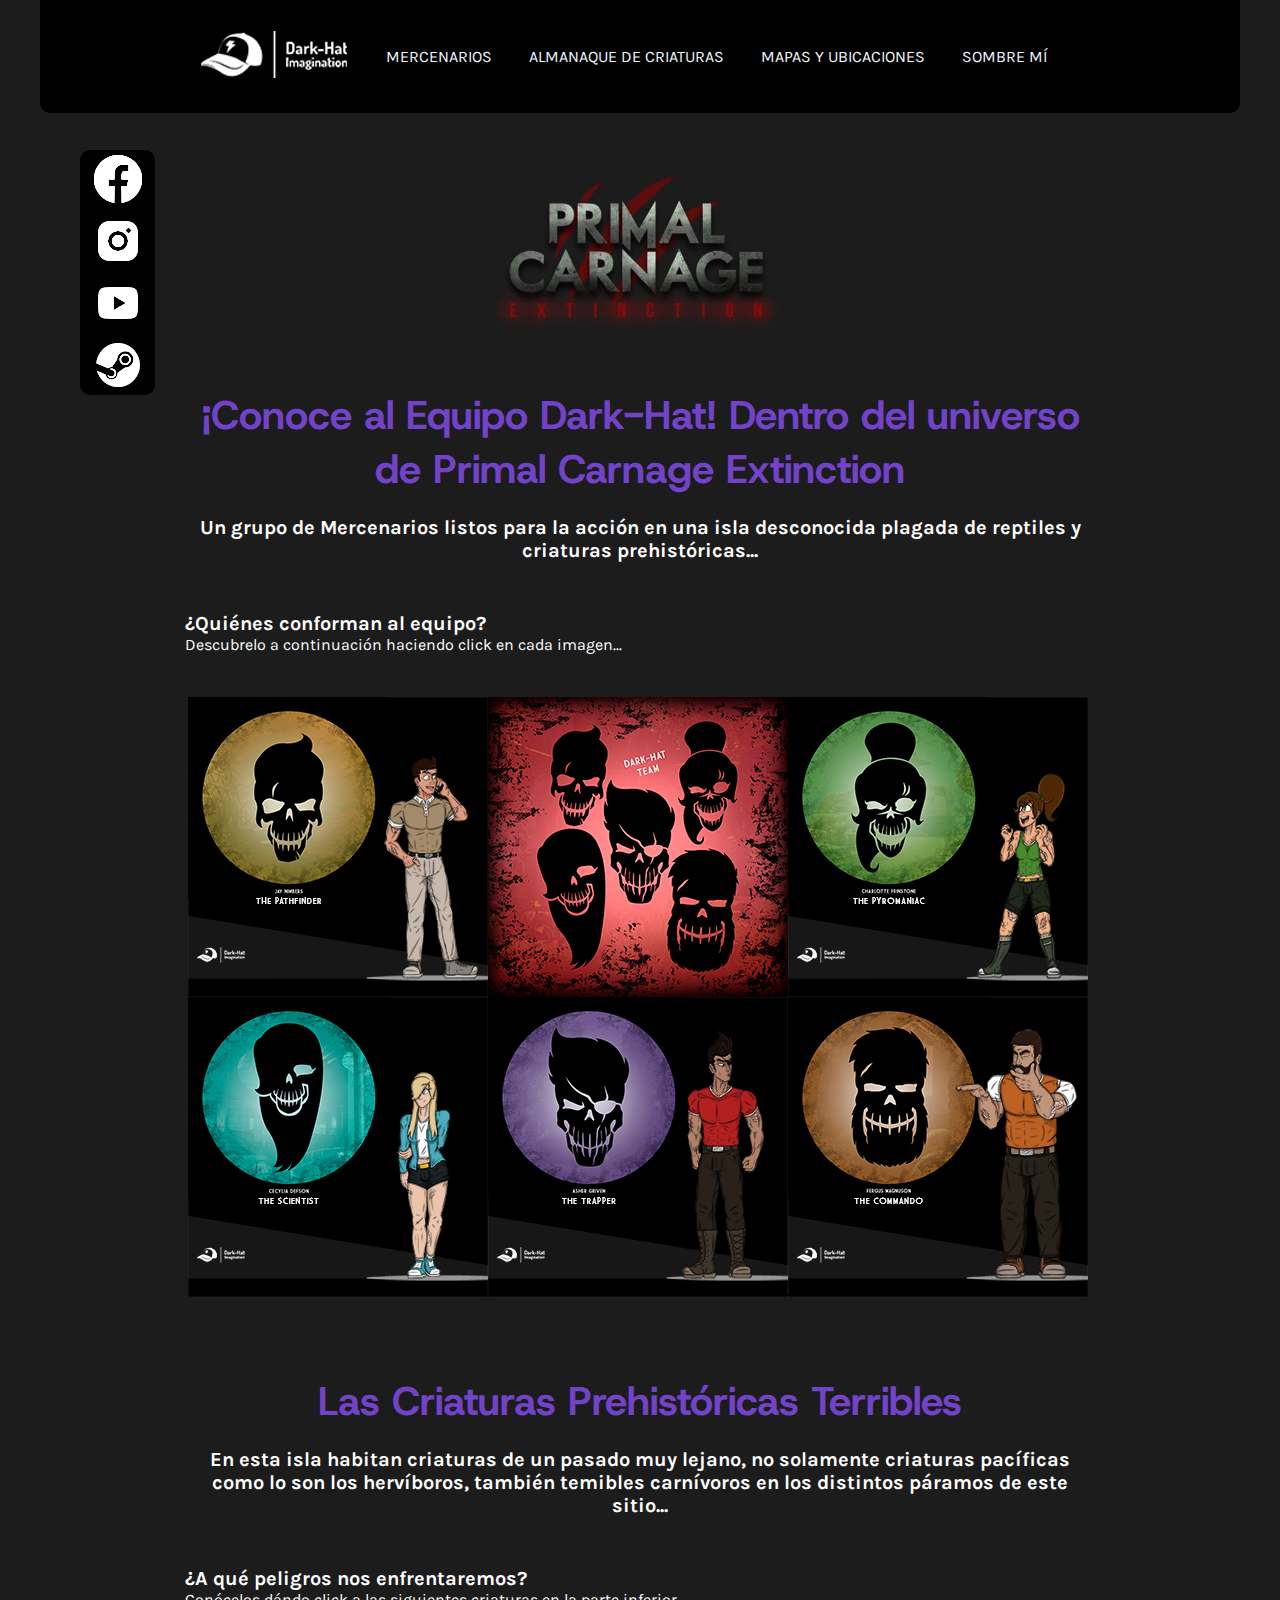
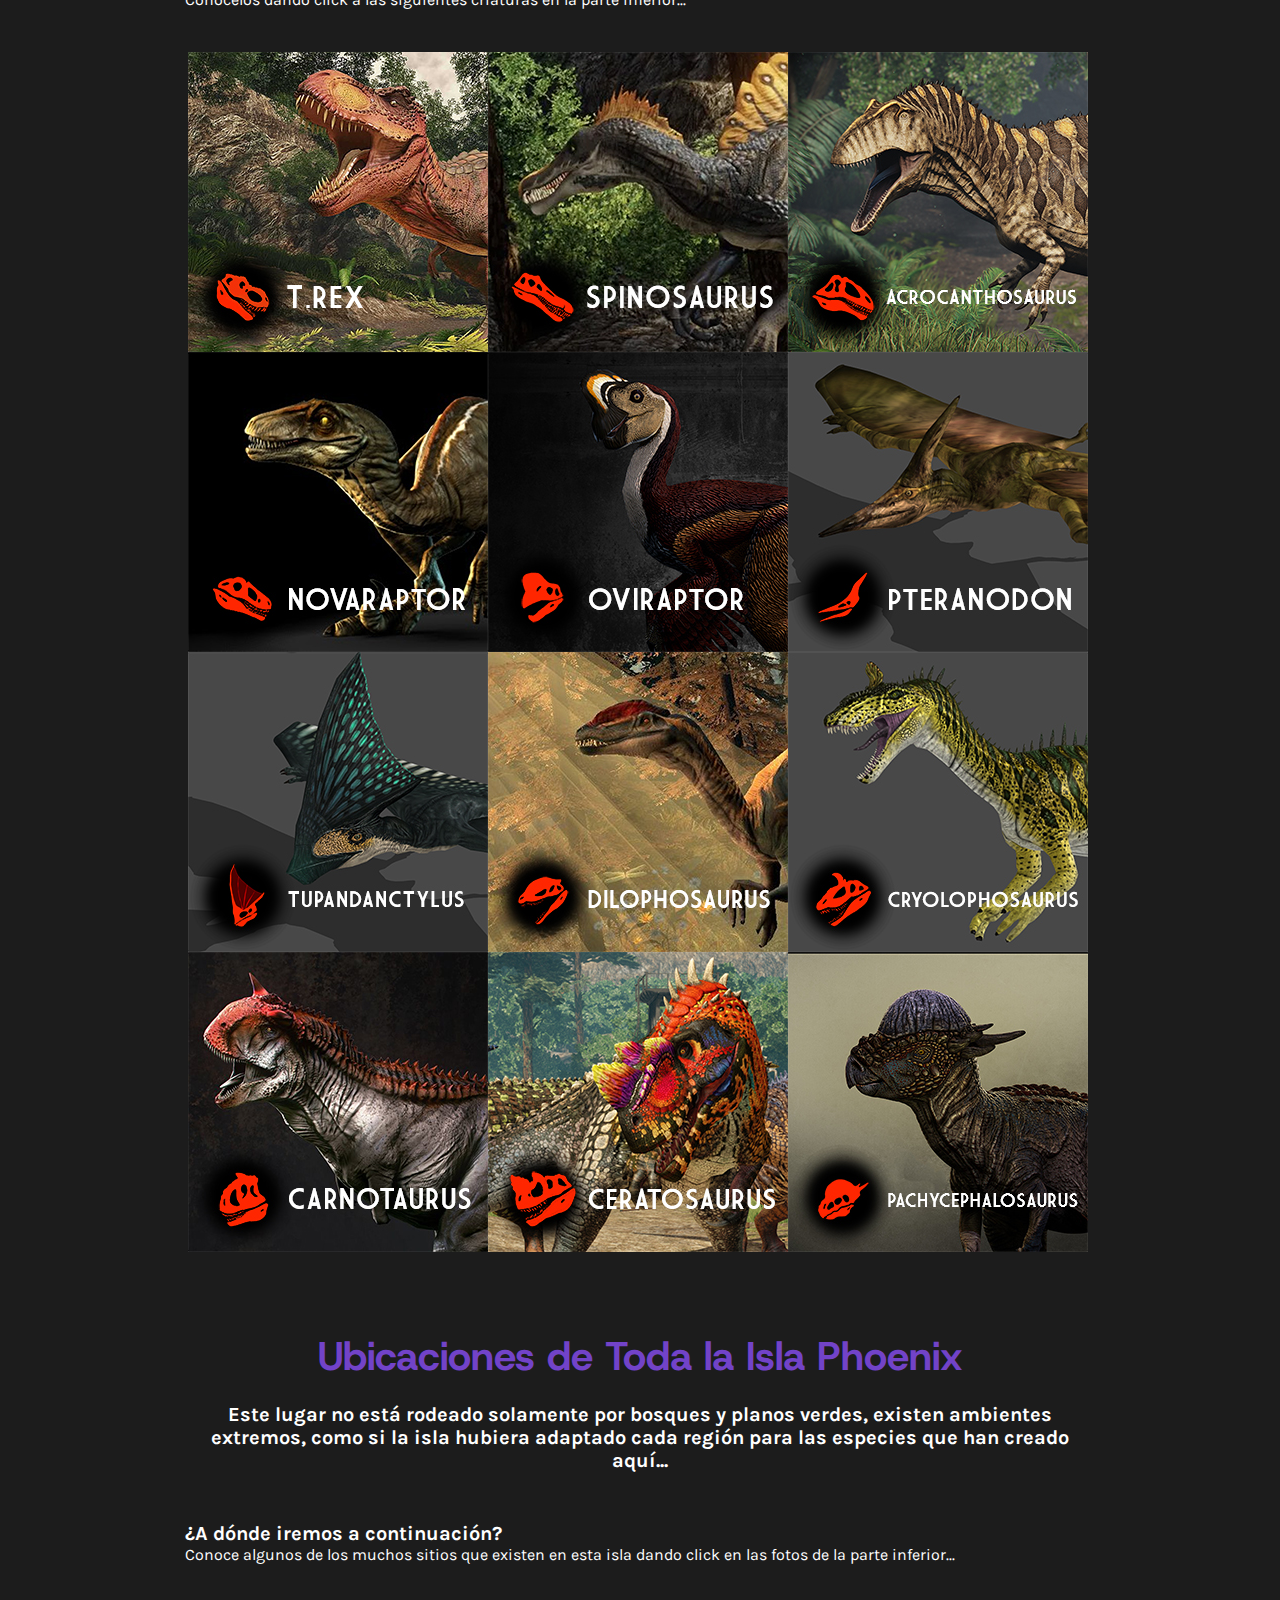
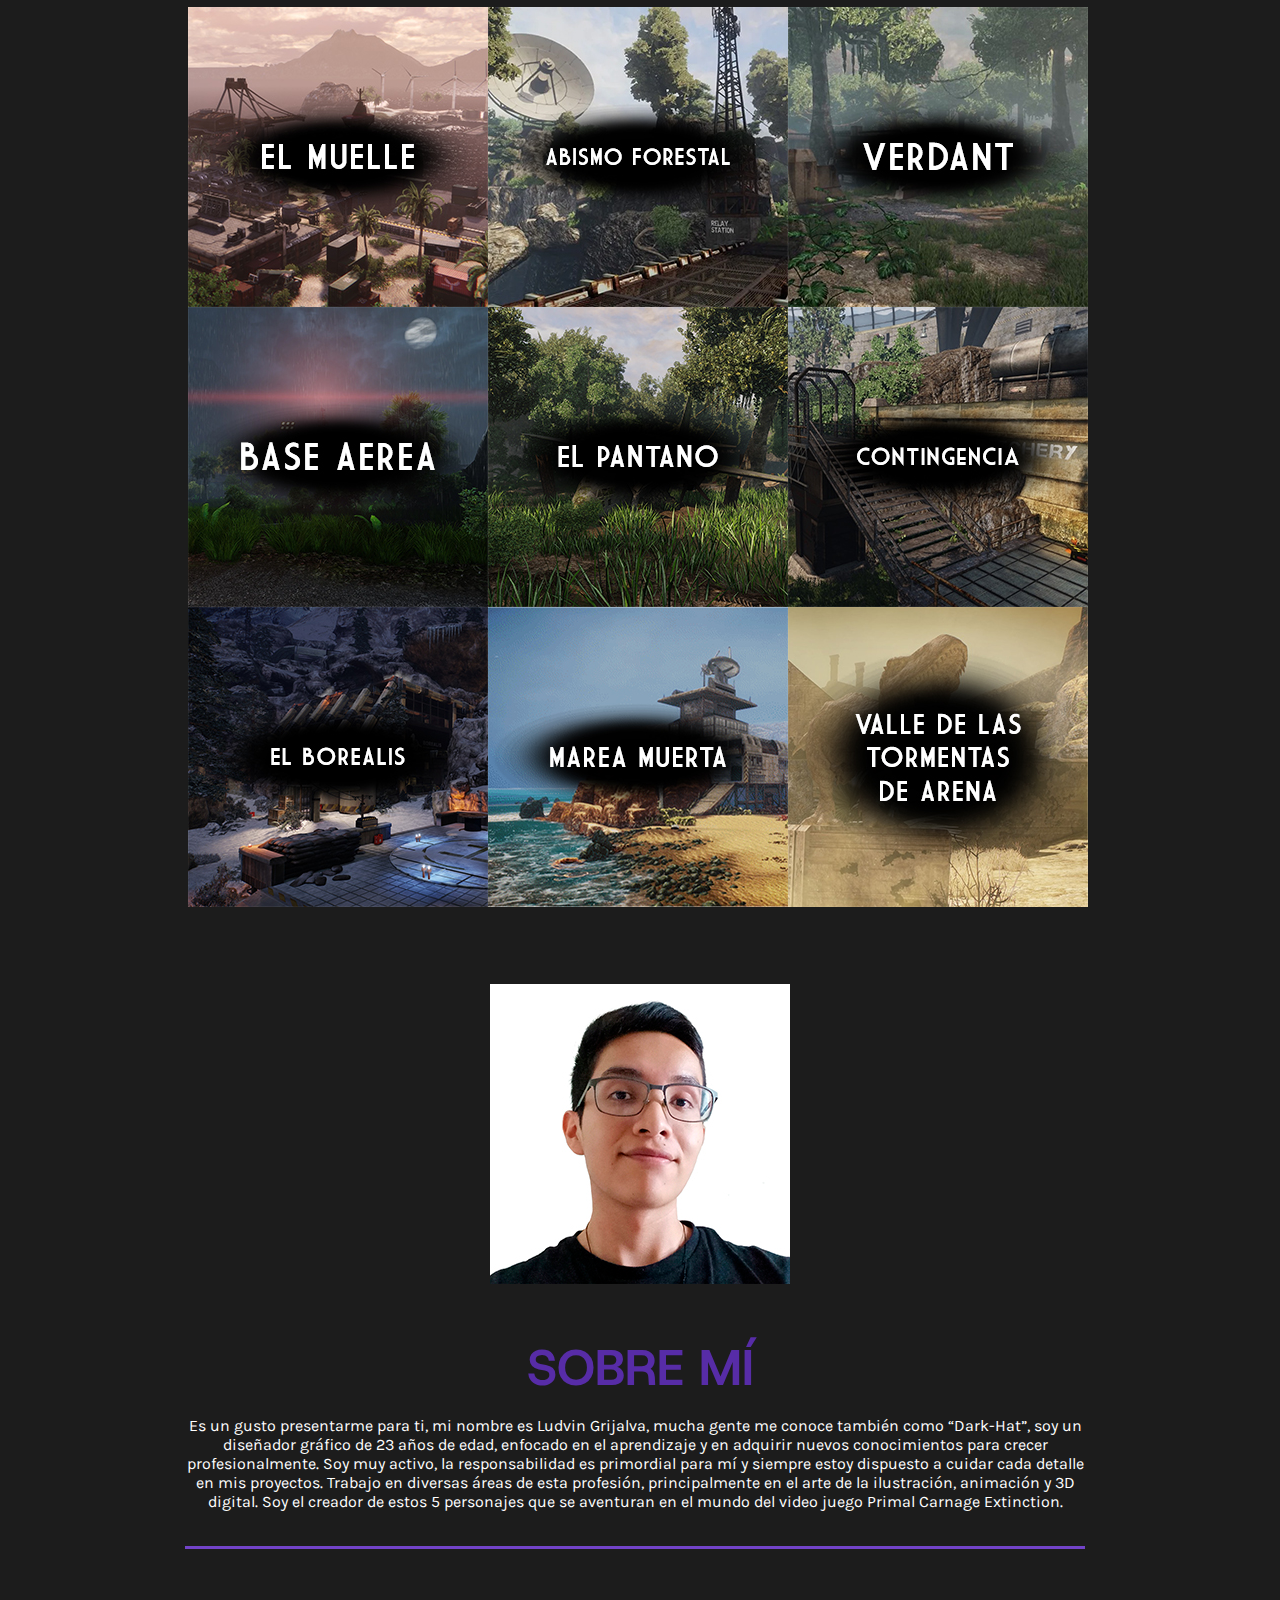
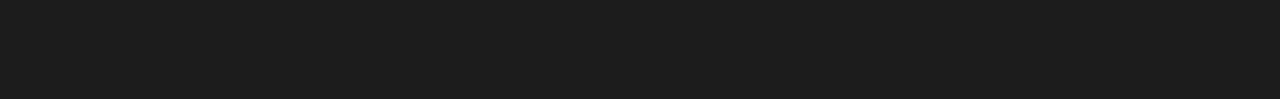
<file: index.html>
<!DOCTYPE html>
<html lang="es">
<head>
    <meta charset="UTF-8">
    <meta name="viewport" content="width=device-width, initial-scale=1.0">
    <title>Dark-Hat Imagination</title>
        <link rel="icon" href="Images/icono-hat.png">
        <link rel="stylesheet" href="css/estilos.css">
        <link rel="preconnect" href="https://fonts.googleapis.com">
<link rel="preconnect" href="https://fonts.gstatic.com" crossorigin>
<link href="https://fonts.googleapis.com/css2?family=Host+Grotesk:ital,wght@0,300..800;1,300..800&display=swap" rel="stylesheet">
<link rel="preconnect" href="https://fonts.googleapis.com">
<link rel="preconnect" href="https://fonts.gstatic.com" crossorigin>
<link href="https://fonts.googleapis.com/css2?family=Host+Grotesk:ital,wght@0,300..800;1,300..800&family=Karla:ital,wght@0,200..800;1,200..800&display=swap" rel="stylesheet">
</head>
<body>
    <main>
    <div class="contenedor">
        <div class="redes">
            <ul>
                <li><a href="https://www.facebook.com/@Primalcarnage"><img src="Images/facebook.png" alt=""></a></li>
                <li><a href="https://www.instagram.com/dark_hat_imagination/"><img src="Images/instagram.png" alt=""></a></li>
                <li><a href="https://www.youtube.com/@primalcarnage"><img src="Images/youtube.png" alt=""></a></li>
                <li><a href="https://steamcommunity.com/profiles/76561198149951757/"><img src="Images/steam.png" alt=""></a></li>
            </ul>
        </div>
        <div id="cabecera"></div>
        <header>
            <nav>
                <table class="menu">
                    <tr>
                        <td class="bmenu"><a href="#cabecera"><img src="Images/logo-completo.png" alt="logo"></a></td>
                        <td class="bmenu"><a href="#mercenarios">MERCENARIOS</a></td>
                        <td class="bmenu"><a href="#criaturas">ALMANAQUE DE CRIATURAS</a></td>
                        <td class="bmenu"><a href="#ubicaciones">MAPAS Y UBICACIONES</a></td>
                        <td class="bmenu"><a href="#sobre">SOMBRE MÍ</a></td>
                    </tr>
                </table>
            </nav>
        </header>
        <aside>
            <img class="logo" src="Images/pce-logo.png" alt="logo">
            <h1>¡Conoce al Equipo Dark-Hat! Dentro del universo de Primal Carnage Extinction</h1>
            <div id="mercenarios"></div>
            <h3>Un grupo de Mercenarios listos para la acción en una isla desconocida plagada de reptiles y criaturas prehistóricas...</h3>
        </aside>
                <article>
                    <h2>¿Quiénes conforman al equipo?</h2>
                    <p>Descubrelo a continuación haciendo click en cada imagen...</p>
                    <div class="galeriamerc">
                        <a href="merc-01.html" class="imagen"><img src="Images/merc-1.jpg" alt="imagen" class="imagen"></a>
                        <a href="merc-02.html" class="imagen"><img src="Images/merc-2.jpg" alt="imagen" class="imagen"></a>
                        <a href="merc-03.html" class="imagen"><img src="Images/merc-3.jpg" alt="imagen" class="imagen"></a>
                        <a href="merc-04.html" class="imagen"><img src="Images/merc-4.jpg" alt="imagen" class="imagen"></a>
                        <a href="merc-05.html" class="imagen"><img src="Images/merc-5.jpg" alt="imagen" class="imagen"></a>
                        <a href="merc-06.html" class="imagen"><img src="Images/merc-6.jpg" alt="imagen" class="imagen"></a>
                    </div>
                </article>
        <aside>
            <h1>Las Criaturas Prehistóricas Terribles</h1>
            <div id="criaturas"></div>
            <h3>En esta isla habitan criaturas de un pasado muy lejano, no solamente criaturas pacíficas como lo son los hervíboros, también temibles carnívoros en los distintos páramos de este sitio...</h3>
        </aside>
                <article>
                    <h2>¿A qué peligros nos enfrentaremos?</h2>
                    <p>Conócelos dándo click a las siguientes criaturas en la parte inferior...</p>
                    <div class="galeriamerc">
                        <a href="https://primalcarnage.fandom.com/wiki/Tyrannosaurus" class="imagen"><img src="Images/D01.jpg" alt="imagen" class="imagen"></a>
                        <a href="https://primalcarnage.fandom.com/wiki/Spinosaurus" class="imagen"><img src="Images/D02.jpg" alt="imagen" class="imagen"></a>
                        <a href="https://primalcarnage.fandom.com/wiki/Acrocanthosaurus" class="imagen"><img src="Images/D03.jpg" alt="imagen" class="imagen"></a>
                        <a href="https://primalcarnage.fandom.com/wiki/Novaraptor" class="imagen"><img src="Images/D04.jpg" alt="imagen" class="imagen"></a>
                        <a href="https://primalcarnage.fandom.com/wiki/Oviraptor" class="imagen"><img src="Images/D05.jpg" alt="imagen" class="imagen"></a>
                        <a href="https://primalcarnage.fandom.com/wiki/Pteranodon" class="imagen"><img src="Images/D06.jpg" alt="imagen" class="imagen"></a>
                        <a href="https://primalcarnage.fandom.com/wiki/Tupandactylus" class="imagen"><img src="Images/D07.jpg" alt="imagen" class="imagen"></a>
                        <a href="https://primalcarnage.fandom.com/wiki/Dilophosaurus" class="imagen"><img src="Images/D08.jpg" alt="imagen" class="imagen"></a>
                        <a href="https://primalcarnage.fandom.com/wiki/Cryolophosaurus" class="imagen"><img src="Images/D09.jpg" alt="imagen" class="imagen"></a>
                        <a href="https://primalcarnage.fandom.com/wiki/Carnotaurus" class="imagen"><img src="Images/D10.jpg" alt="imagen" class="imagen"></a>
                        <a href="https://primalcarnage.fandom.com/wiki/Ceratosaurus" class="imagen"><img src="Images/D11.jpg" alt="imagen" class="imagen"></a>
                        <a href="https://primalcarnage.fandom.com/wiki/Pachycephalosaurus" class="imagen"><img src="Images/D12.jpg" alt="imagen" class="imagen"></a>
                    </div>
                </article>
        <aside>
            <h1>Ubicaciones de Toda la Isla Phoenix</h1>
            <div id="ubicaciones"></div>
            <h3>Este lugar no está rodeado solamente por bosques y planos verdes, existen ambientes extremos, como si la isla hubiera adaptado cada región para las especies que han creado aquí...</h3>
        </aside>
                <article>
                    <h2>¿A dónde iremos a continuación?</h2>
                    <p>Conoce algunos de los muchos sitios que existen en esta isla dando click en las fotos de la parte inferior...</p>
                    <div class="galeriamerc">
                        <a href="https://primalcarnage.fandom.com/wiki/Docks" class="imagen"><img src="Images/M01.jpg" alt="imagen" class="imagen"></a>
                        <a href="https://primalcarnage.fandom.com/wiki/Forest_Chasm" class="imagen"><img src="Images/M02.jpg" alt="imagen" class="imagen"></a>
                        <a href="https://primalcarnage-archive.fandom.com/wiki/Verdant" class="imagen"><img src="Images/M03.jpg" alt="imagen" class="imagen"></a>
                        <a href="https://primalcarnage.fandom.com/wiki/Airbase" class="imagen"><img src="Images/M04.jpg" alt="imagen" class="imagen"></a>
                        <a href="https://primalcarnage-archive.fandom.com/wiki/Marsh" class="imagen"><img src="Images/M05.jpg" alt="imagen" class="imagen"></a>
                        <a href="https://primalcarnage-archive.fandom.com/wiki/Contingency" class="imagen"><img src="Images/M06.jpg" alt="imagen" class="imagen"></a>
                        <a href="https://primalcarnage.fandom.com/wiki/Borealis" class="imagen"><img src="Images/M07.jpg" alt="imagen" class="imagen"></a>
                        <a href="https://www.youtube.com/watch?v=l8KVQhavrd8" class="imagen"><img src="Images/M08.jpg" alt="imagen" class="imagen"></a>
                        <a href="https://www.youtube.com/watch?v=6pf9lvrvZNQ" class="imagen"><img src="Images/M09.jpg" alt="imagen" class="imagen"></a>
                    </div>
                </article>
            <article class="sobre">
                <div id="sobre"></div>
                <img src="Images/Lud.jpg" alt="foto" class="mifoto">
                <h2 class="sobre">SOBRE MÍ</h2>
                <p class="sobre">
                    Es un gusto presentarme para ti, mi nombre es Ludvin Grijalva, mucha gente me conoce también como “Dark-Hat”, soy un diseñador gráfico de 23 años de edad, enfocado en el aprendizaje y en adquirir nuevos conocimientos para crecer profesionalmente. Soy muy activo, la responsabilidad es primordial para mí y siempre estoy dispuesto a cuidar cada detalle en mis proyectos. Trabajo en diversas áreas de esta profesión, principalmente en el arte de la ilustración, animación y 3D digital. Soy el creador de estos 5 personajes que se aventuran en el mundo del video juego Primal Carnage Extinction.
                </p>
            </article>
        </main>
    </div>
</body>
</html>
</file>
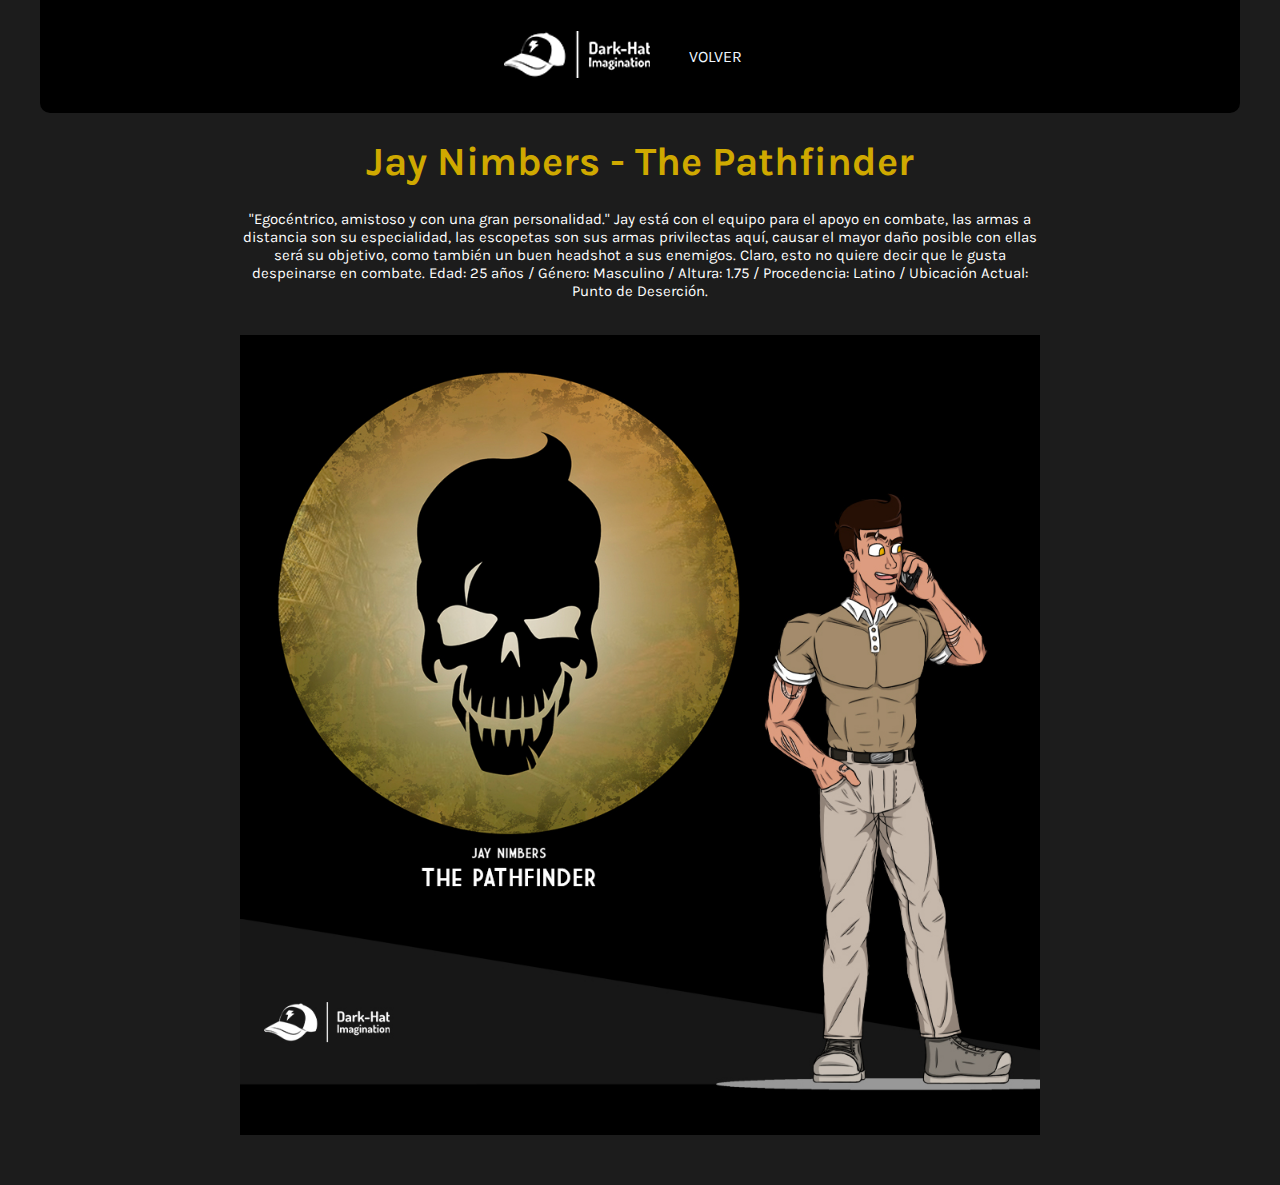
<file: merc-01.html>
<!DOCTYPE html>
<html lang="es">
<head>
    <meta charset="UTF-8">
    <meta name="viewport" content="width=device-width, initial-scale=1.0">
    <title>Dark-Hat - Jay Nimbers</title>
        <link rel="icon" href="Images/icono-hat.png">
        <link rel="stylesheet" href="css/estilos.css">
        <link rel="preconnect" href="https://fonts.googleapis.com">
<link rel="preconnect" href="https://fonts.gstatic.com" crossorigin>
<link href="https://fonts.googleapis.com/css2?family=Host+Grotesk:ital,wght@0,300..800;1,300..800&display=swap" rel="stylesheet">
<link rel="preconnect" href="https://fonts.googleapis.com">
<link rel="preconnect" href="https://fonts.gstatic.com" crossorigin>
<link href="https://fonts.googleapis.com/css2?family=Host+Grotesk:ital,wght@0,300..800;1,300..800&family=Karla:ital,wght@0,200..800;1,200..800&display=swap" rel="stylesheet">
</head>
<body>
    <div class="contenedor">
        <header>
            <nav>
                <table class="menu">
                    <tr>
                        <td class="bmenu"><a href="#"><img src="Images/logo-completo.png" alt="logo"></a></td>
                        <td class="bmenu"><a href="index.html">VOLVER</a><td>
                    </tr>
                </table>
            </nav>
        </header>
        <aside>
            <h1 class="nombreJ">Jay Nimbers - The Pathfinder</h1>
        </aside>
        <main>
            <p class="descriptivo">
                "Egocéntrico, amistoso y con una gran personalidad." Jay está con el equipo para el apoyo en combate, las armas a distancia son su especialidad, las escopetas son sus armas privilectas aquí, causar el mayor daño posible con ellas será su objetivo, como también un buen headshot a sus enemigos. Claro, esto no quiere decir que le gusta despeinarse en combate. Edad: 25 años / Género: Masculino / Altura: 1.75 / Procedencia: Latino / Ubicación Actual: Punto de Deserción.
            </p>
            <img src="Images/merc-01.jpg" alt="mercgrande" class="mercg">
        </main>
    </div>
</body>
</html>
</file>
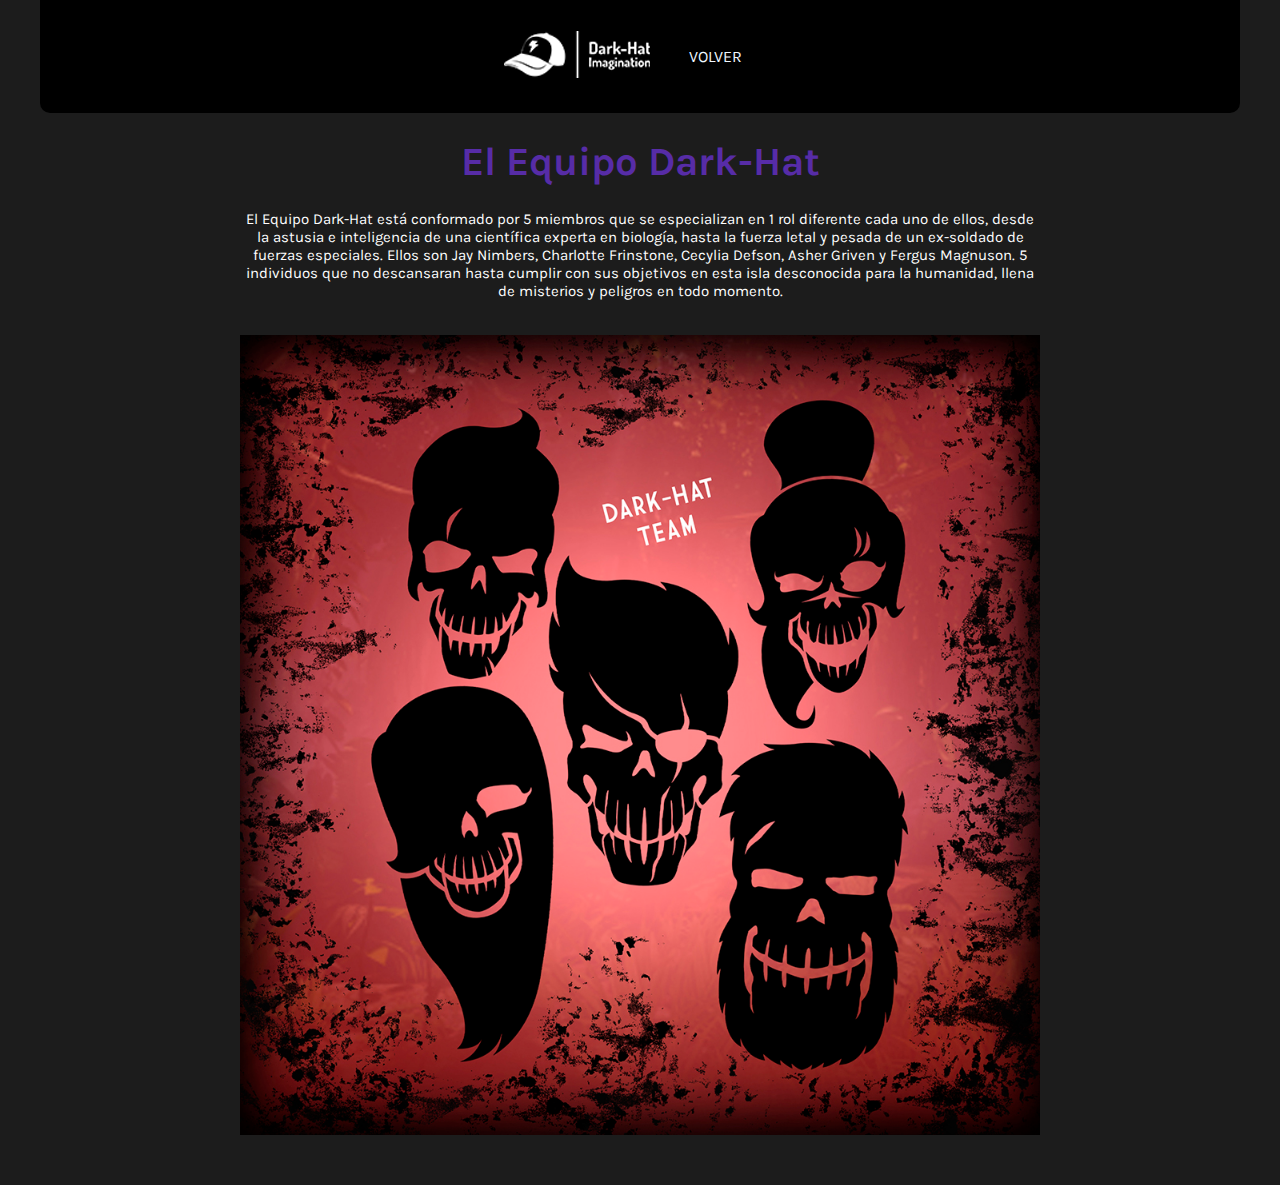
<file: merc-02.html>
<!DOCTYPE html>
<html lang="es">
<head>
    <meta charset="UTF-8">
    <meta name="viewport" content="width=device-width, initial-scale=1.0">
    <title>Dark-Hat Team</title>
        <link rel="icon" href="Images/icono-hat.png">
        <link rel="stylesheet" href="css/estilos.css">
        <link rel="preconnect" href="https://fonts.googleapis.com">
<link rel="preconnect" href="https://fonts.gstatic.com" crossorigin>
<link href="https://fonts.googleapis.com/css2?family=Host+Grotesk:ital,wght@0,300..800;1,300..800&display=swap" rel="stylesheet">
<link rel="preconnect" href="https://fonts.googleapis.com">
<link rel="preconnect" href="https://fonts.gstatic.com" crossorigin>
<link href="https://fonts.googleapis.com/css2?family=Host+Grotesk:ital,wght@0,300..800;1,300..800&family=Karla:ital,wght@0,200..800;1,200..800&display=swap" rel="stylesheet">
</head>
<body>
    <div class="contenedor">
        <header>
            <nav>
                <table class="menu">
                    <tr>
                        <td class="bmenu"><a href="#"><img src="Images/logo-completo.png" alt="logo"></a></td>
                        <td class="bmenu"><a href="index.html">VOLVER</a><td>
                    </tr>
                </table>
            </nav>
        </header>
        <aside>
            <h1 class="nombreD">El Equipo Dark-Hat</h1>
        </aside>
        <main>
            <p class="descriptivo">
                El Equipo Dark-Hat está conformado por 5 miembros que se especializan en 1 rol diferente cada uno de ellos, desde la astusia e inteligencia de una científica experta en biología, hasta la fuerza letal y pesada de un ex-soldado de fuerzas especiales. Ellos son Jay Nimbers, Charlotte Frinstone, Cecylia Defson, Asher Griven y Fergus Magnuson. 5 individuos que no descansaran hasta cumplir con sus objetivos en esta isla desconocida para la humanidad, llena de misterios y peligros en todo momento.
            </p>
            <img src="Images/merc-02.jpg" alt="mercgrande" class="mercg">
        </main>
    </div>
</body>
</html>
</file>
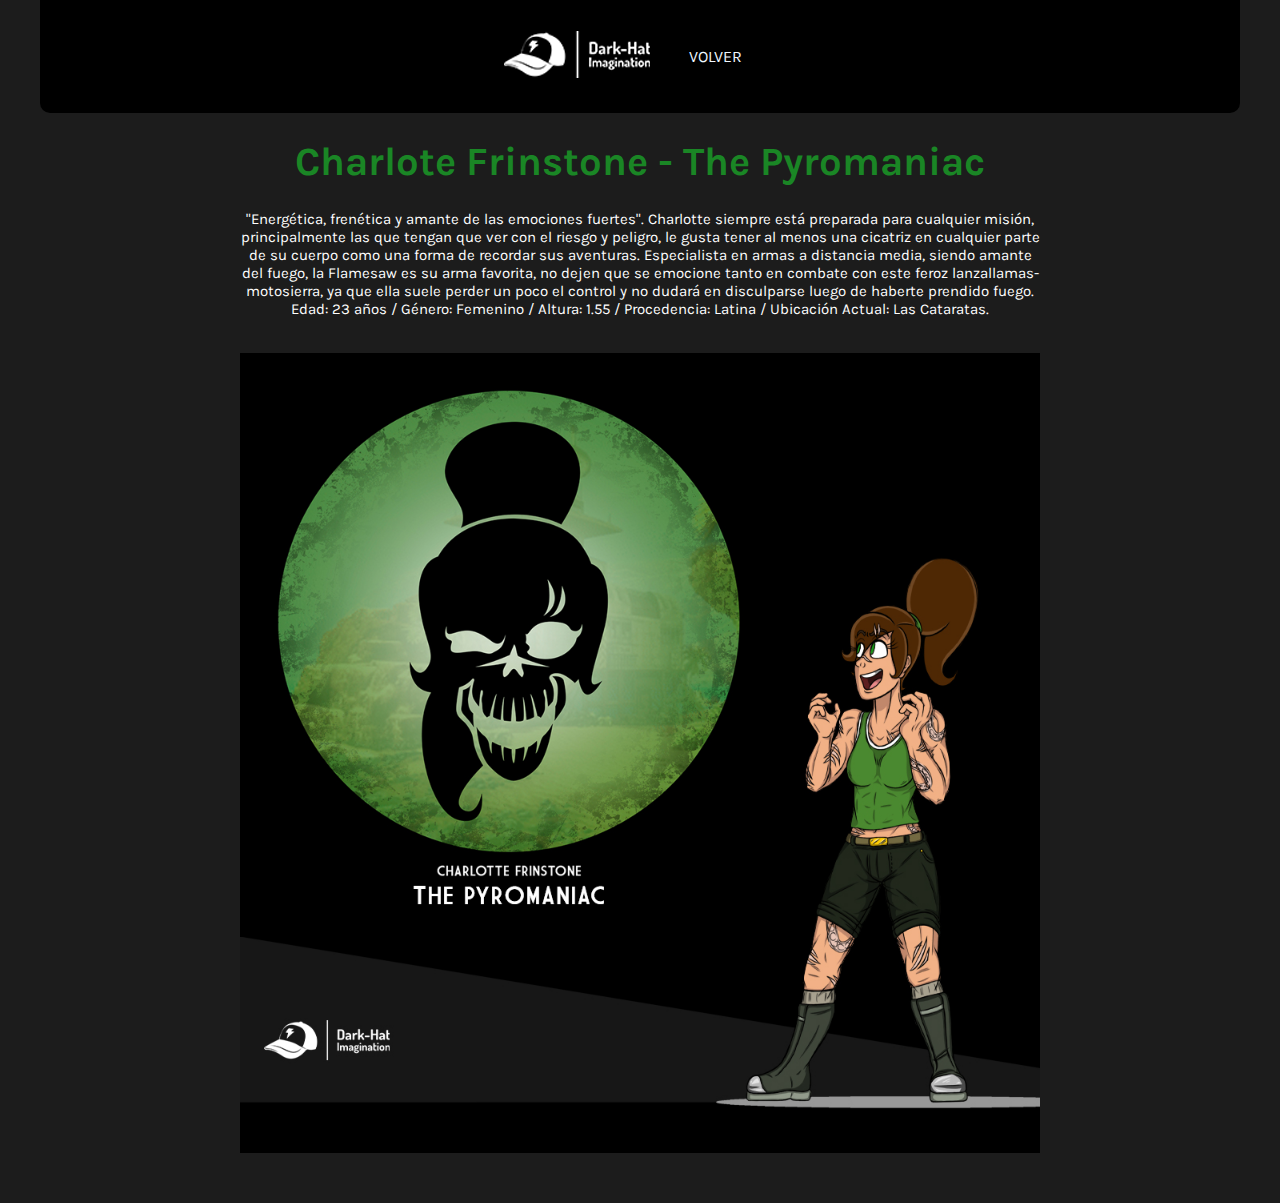
<file: merc-03.html>
<!DOCTYPE html>
<html lang="es">
<head>
    <meta charset="UTF-8">
    <meta name="viewport" content="width=device-width, initial-scale=1.0">
    <title>Dark-Hat - Charlotte Frinstone</title>
        <link rel="icon" href="Images/icono-hat.png">
        <link rel="stylesheet" href="css/estilos.css">
        <link rel="preconnect" href="https://fonts.googleapis.com">
<link rel="preconnect" href="https://fonts.gstatic.com" crossorigin>
<link href="https://fonts.googleapis.com/css2?family=Host+Grotesk:ital,wght@0,300..800;1,300..800&display=swap" rel="stylesheet">
<link rel="preconnect" href="https://fonts.googleapis.com">
<link rel="preconnect" href="https://fonts.gstatic.com" crossorigin>
<link href="https://fonts.googleapis.com/css2?family=Host+Grotesk:ital,wght@0,300..800;1,300..800&family=Karla:ital,wght@0,200..800;1,200..800&display=swap" rel="stylesheet">
</head>
<body>
    <div class="contenedor">
        <header>
            <nav>
                <table class="menu">
                    <tr>
                        <td class="bmenu"><a href="#"><img src="Images/logo-completo.png" alt="logo"></a></td>
                        <td class="bmenu"><a href="index.html">VOLVER</a><td>
                    </tr>
                </table>
            </nav>
        </header>
        <aside>
            <h1 class="nombreC">Charlote Frinstone - The Pyromaniac</h1>
        </aside>
        <main>
            <p class="descriptivo">
                "Energética, frenética y amante de las emociones fuertes". Charlotte siempre está preparada para cualquier misión, principalmente las que tengan que ver con el riesgo y peligro, le gusta tener al menos una cicatriz en cualquier parte de su cuerpo como una forma de recordar sus aventuras. Especialista en armas a distancia media, siendo amante del fuego, la Flamesaw es su arma favorita, no dejen que se emocione tanto en combate con este feroz lanzallamas-motosierra, ya que ella suele perder un poco el control y no dudará en disculparse luego de haberte prendido fuego. Edad: 23 años / Género: Femenino / Altura: 1.55 / Procedencia: Latina / Ubicación Actual: Las Cataratas.
            </p>
            <img src="Images/merc-03.jpg" alt="mercgrande" class="mercg">
        </main>
    </div>
</body>
</html>
</file>
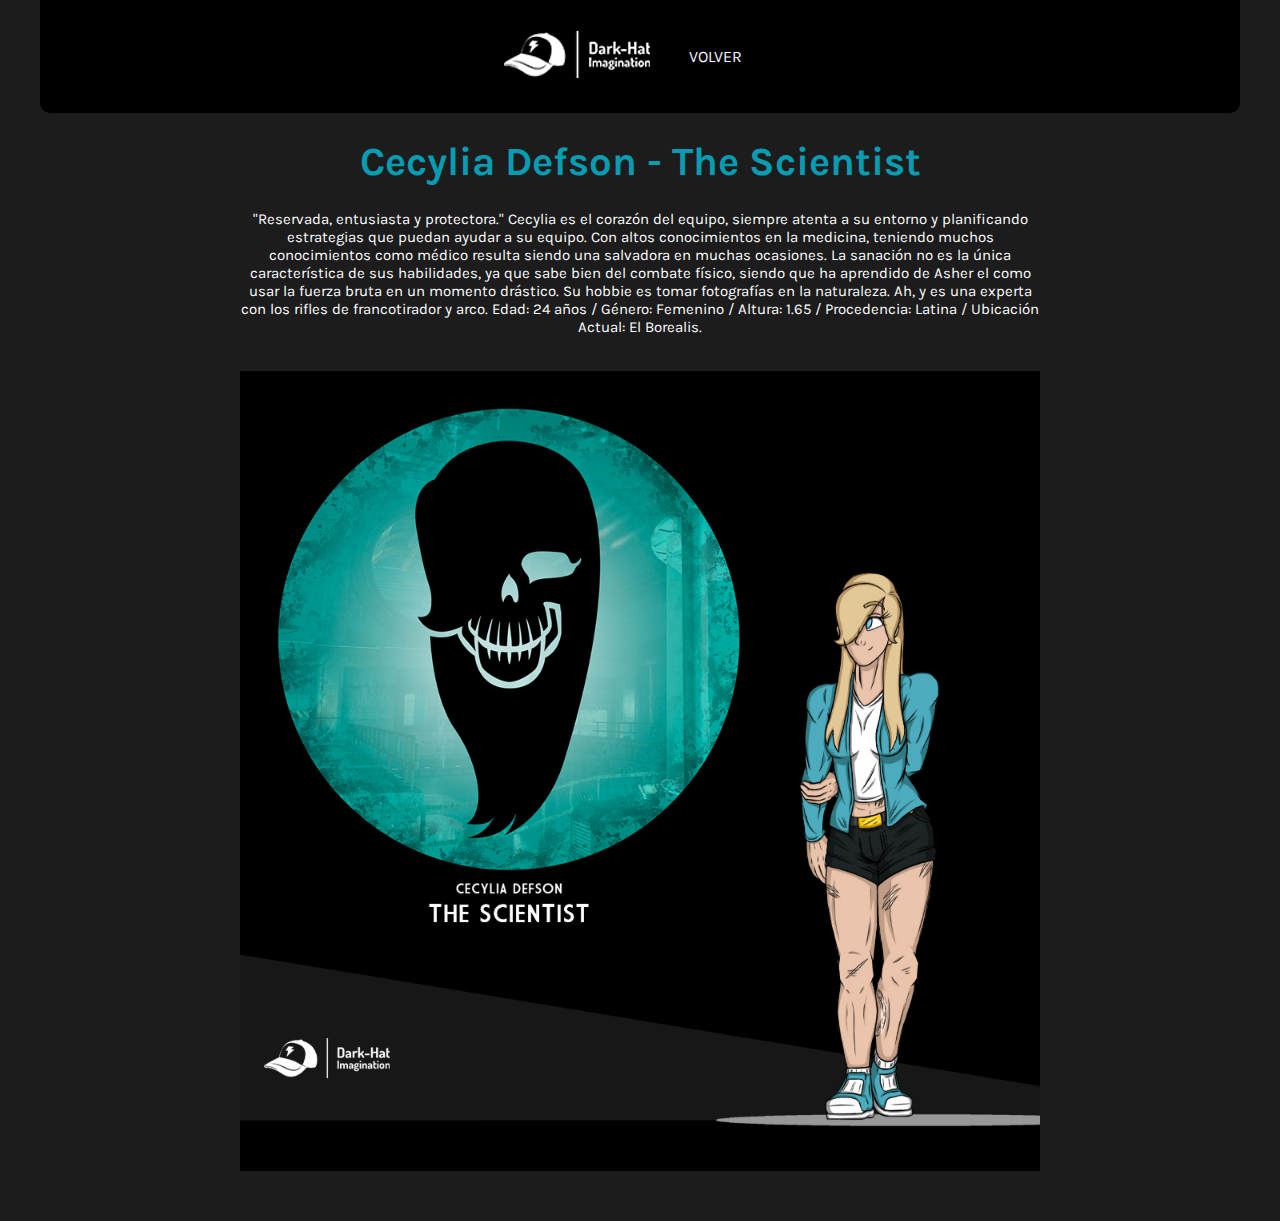
<file: merc-04.html>
<!DOCTYPE html>
<html lang="es">
<head>
    <meta charset="UTF-8">
    <meta name="viewport" content="width=device-width, initial-scale=1.0">
    <title>Dark-Hat - Cecylia Defson</title>
        <link rel="icon" href="Images/icono-hat.png">
        <link rel="stylesheet" href="css/estilos.css">
        <link rel="preconnect" href="https://fonts.googleapis.com">
<link rel="preconnect" href="https://fonts.gstatic.com" crossorigin>
<link href="https://fonts.googleapis.com/css2?family=Host+Grotesk:ital,wght@0,300..800;1,300..800&display=swap" rel="stylesheet">
<link rel="preconnect" href="https://fonts.googleapis.com">
<link rel="preconnect" href="https://fonts.gstatic.com" crossorigin>
<link href="https://fonts.googleapis.com/css2?family=Host+Grotesk:ital,wght@0,300..800;1,300..800&family=Karla:ital,wght@0,200..800;1,200..800&display=swap" rel="stylesheet">
</head>
<body>
    <div class="contenedor">
        <header>
            <nav>
                <table class="menu">
                    <tr>
                        <td class="bmenu"><a href="#"><img src="Images/logo-completo.png" alt="logo"></a></td>
                        <td class="bmenu"><a href="index.html">VOLVER</a><td>
                    </tr>
                </table>
            </nav>
        </header>
        <aside>
            <h1 class="nombreCe">Cecylia Defson - The Scientist</h1>
        </aside>
        <main>
            <p class="descriptivo">
                "Reservada, entusiasta y protectora." Cecylia es el corazón del equipo, siempre atenta a su entorno y planificando estrategias que puedan ayudar a su equipo. Con altos conocimientos en la medicina, teniendo muchos conocimientos como médico resulta siendo una salvadora en muchas ocasiones. La sanación no es la única característica de sus habilidades, ya que sabe bien del combate físico, siendo que ha aprendido de Asher el como usar la fuerza bruta en un momento drástico. Su hobbie es tomar fotografías en la naturaleza. Ah, y es una experta con los rifles de francotirador y arco. Edad: 24 años / Género: Femenino / Altura: 1.65 / Procedencia: Latina / Ubicación Actual: El Borealis.
            </p>
            <img src="Images/merc-04.jpg" alt="mercgrande" class="mercg">
        </main>
    </div>
</body>
</html>
</file>
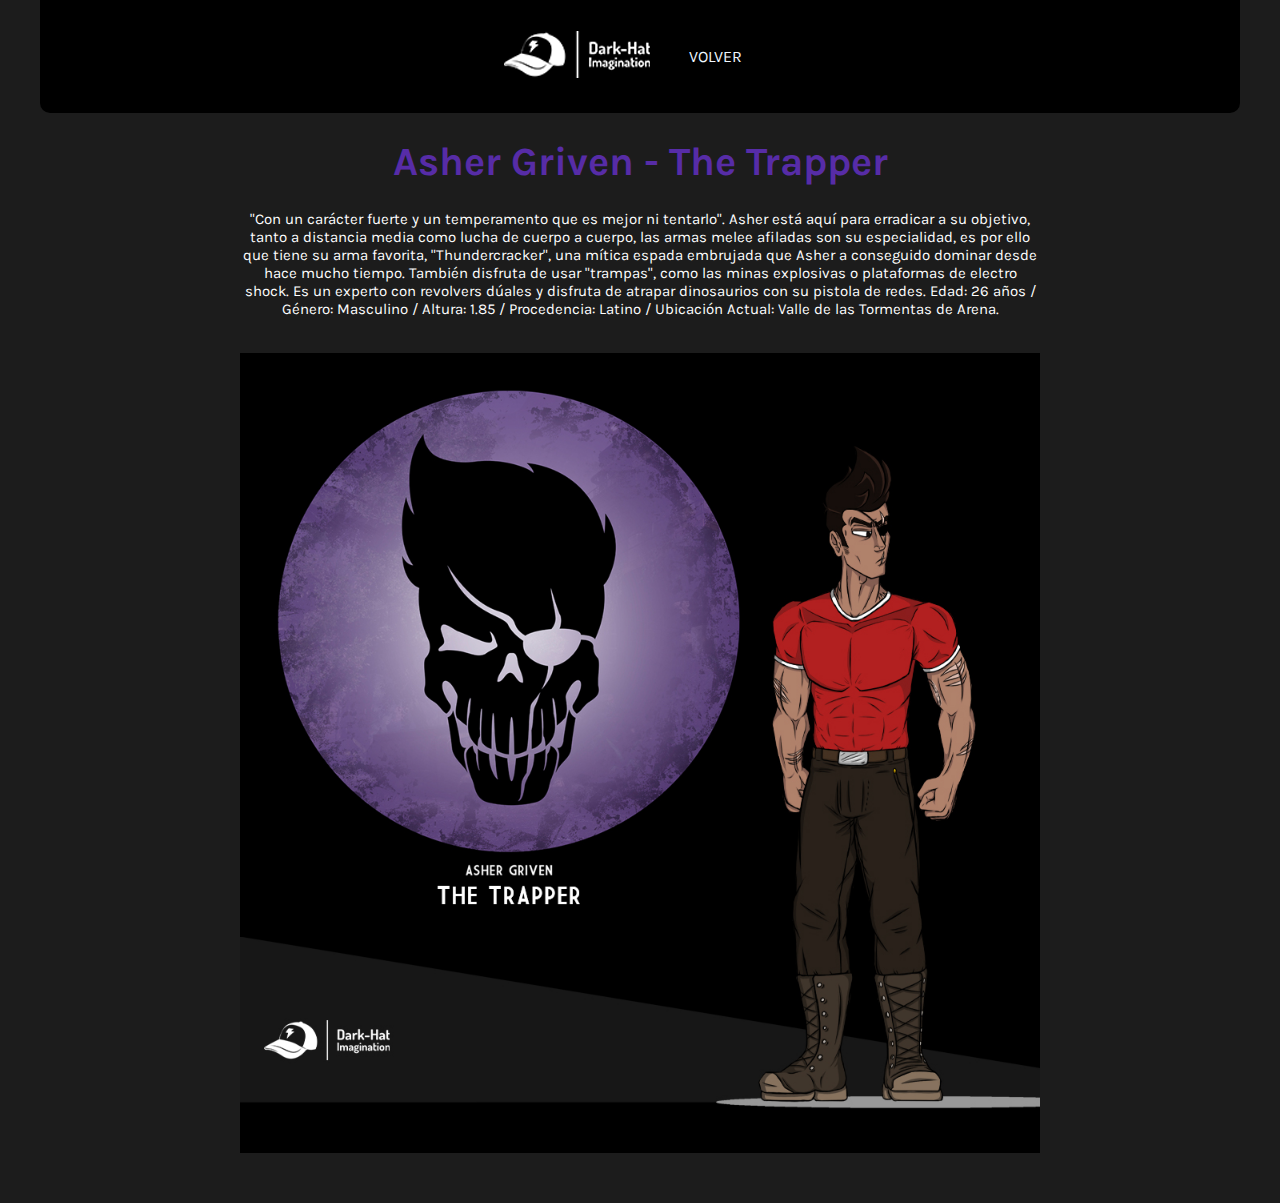
<file: merc-05.html>
<!DOCTYPE html>
<html lang="es">
<head>
    <meta charset="UTF-8">
    <meta name="viewport" content="width=device-width, initial-scale=1.0">
    <title>Dark-Hat - Asher Griven</title>
        <link rel="icon" href="Images/icono-hat.png">
        <link rel="stylesheet" href="css/estilos.css">
        <link rel="preconnect" href="https://fonts.googleapis.com">
<link rel="preconnect" href="https://fonts.gstatic.com" crossorigin>
<link href="https://fonts.googleapis.com/css2?family=Host+Grotesk:ital,wght@0,300..800;1,300..800&display=swap" rel="stylesheet">
<link rel="preconnect" href="https://fonts.googleapis.com">
<link rel="preconnect" href="https://fonts.gstatic.com" crossorigin>
<link href="https://fonts.googleapis.com/css2?family=Host+Grotesk:ital,wght@0,300..800;1,300..800&family=Karla:ital,wght@0,200..800;1,200..800&display=swap" rel="stylesheet">
</head>
<body>
    <div class="contenedor">
        <header>
            <nav>
                <table class="menu">
                    <tr>
                        <td class="bmenu"><a href="#"><img src="Images/logo-completo.png" alt="logo"></a></td>
                        <td class="bmenu"><a href="index.html">VOLVER</a><td>
                    </tr>
                </table>
            </nav>
        </header>
        <aside>
            <h1 class="nombreA">Asher Griven - The Trapper</h1>
        </aside>
        <main>
            <p class="descriptivo">
                "Con un carácter fuerte y un temperamento que es mejor ni tentarlo". Asher está aquí para erradicar a su objetivo, tanto a distancia media como lucha de cuerpo a cuerpo, las armas melee afiladas son su especialidad, es por ello que tiene su arma favorita, "Thundercracker", una mítica espada embrujada que Asher a conseguido dominar desde hace mucho tiempo. También disfruta de usar "trampas", como las minas explosivas o plataformas de electro shock. Es un experto con revolvers dúales y disfruta de atrapar dinosaurios con su pistola de redes. Edad: 26 años / Género: Masculino / Altura: 1.85 / Procedencia: Latino / Ubicación Actual: Valle de las Tormentas de Arena.
            </p>
            <img src="Images/merc-05.jpg" alt="mercgrande" class="mercg">
        </main>
    </div>
</body>
</html>
</file>
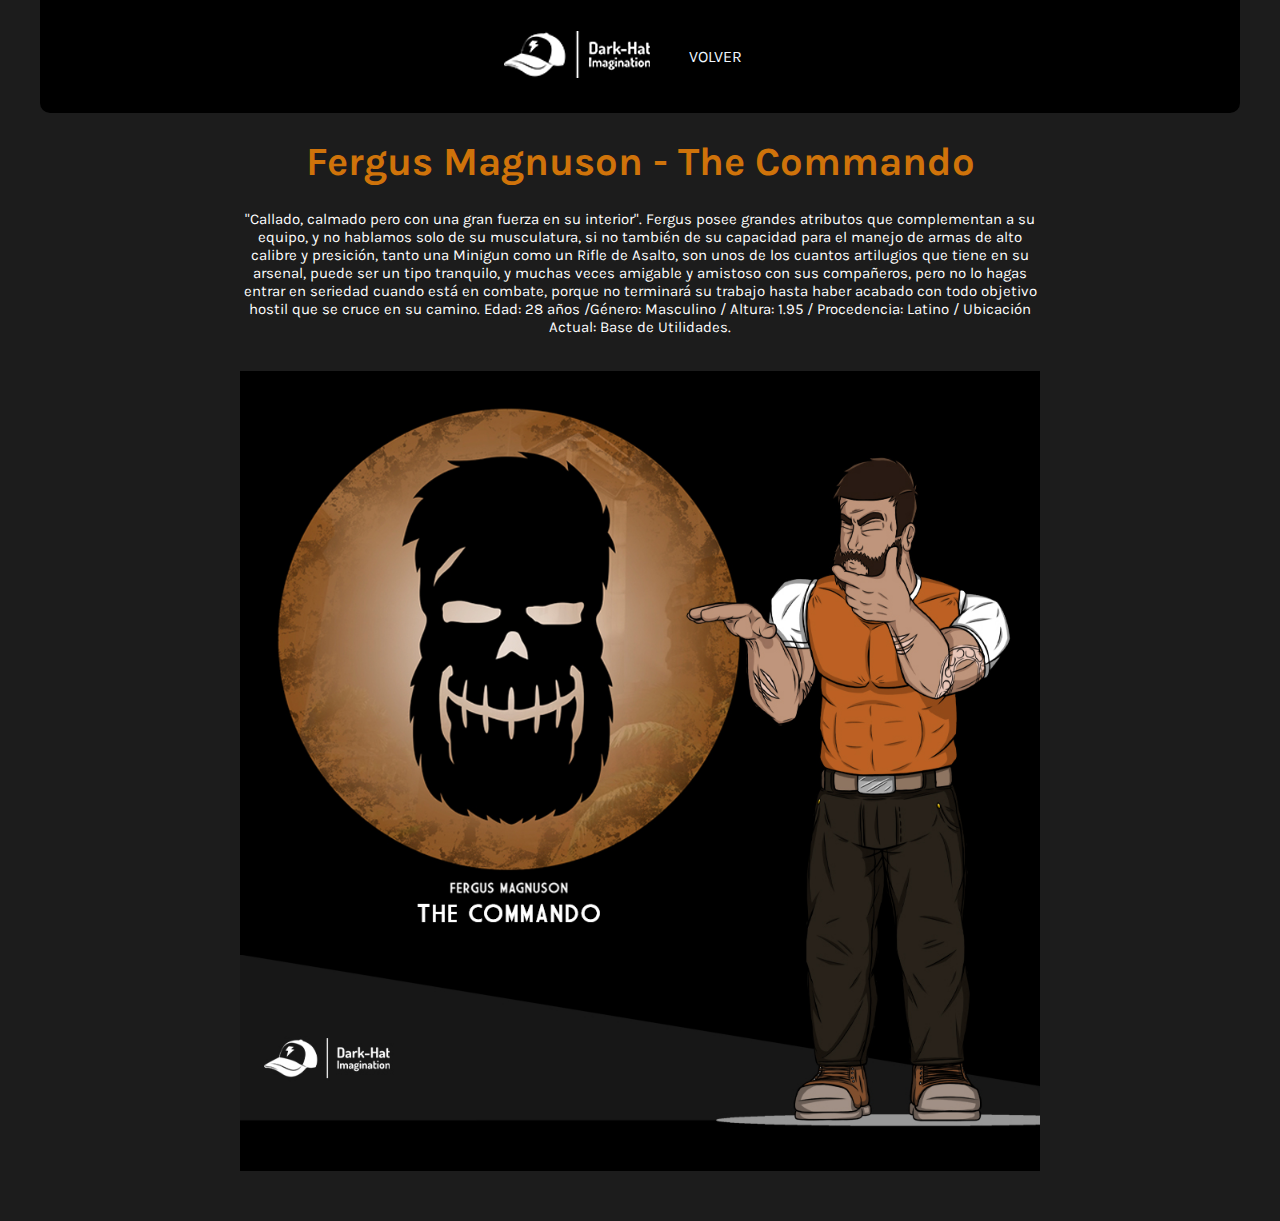
<file: merc-06.html>
<!DOCTYPE html>
<html lang="es">
<head>
    <meta charset="UTF-8">
    <meta name="viewport" content="width=device-width, initial-scale=1.0">
    <title>Dark-Hat - Fergus Magnuson</title>
        <link rel="icon" href="Images/icono-hat.png">
        <link rel="stylesheet" href="css/estilos.css">
        <link rel="preconnect" href="https://fonts.googleapis.com">
<link rel="preconnect" href="https://fonts.gstatic.com" crossorigin>
<link href="https://fonts.googleapis.com/css2?family=Host+Grotesk:ital,wght@0,300..800;1,300..800&display=swap" rel="stylesheet">
<link rel="preconnect" href="https://fonts.googleapis.com">
<link rel="preconnect" href="https://fonts.gstatic.com" crossorigin>
<link href="https://fonts.googleapis.com/css2?family=Host+Grotesk:ital,wght@0,300..800;1,300..800&family=Karla:ital,wght@0,200..800;1,200..800&display=swap" rel="stylesheet">
</head>
<body>
    <div class="contenedor">
        <header>
            <nav>
                <table class="menu">
                    <tr>
                        <td class="bmenu"><a href="#"><img src="Images/logo-completo.png" alt="logo"></a></td>
                        <td class="bmenu"><a href="index.html">VOLVER</a><td>
                    </tr>
                </table>
            </nav>
        </header>
        <aside>
            <h1 class="nombreF">Fergus Magnuson - The Commando</h1>
        </aside>
        <main>
            <p class="descriptivo">
                "Callado, calmado pero con una gran fuerza en su interior". Fergus posee grandes atributos que complementan a su equipo, y no hablamos solo de su musculatura, si no también de su capacidad para el manejo de armas de alto calibre y presición, tanto una Minigun como un Rifle de Asalto, son unos de los cuantos artilugios que tiene en su arsenal, puede ser un tipo tranquilo, y muchas veces amigable y amistoso con sus compañeros, pero no lo hagas entrar en seriedad cuando está en combate, porque no terminará su trabajo hasta haber acabado con todo objetivo hostil que se cruce en su camino. Edad: 28 años /Género: Masculino / Altura: 1.95 / Procedencia: Latino / Ubicación Actual: Base de Utilidades.
            </p>
            <img src="Images/merc-06.jpg" alt="mercgrande" class="mercg">
        </main>
    </div>
</body>
</html>
</file>
<file: css/estilos.css>
*{
    margin: 0;
    padding: 0;
    text-decoration: none;
    font-family: karla, sans-serif;
}
html{
    scroll-behavior: smooth;
}
.contenedor{
    width: 1200px;
    background-color: #1c1c1c;
    margin-left: auto;
    margin-right: auto;
}
header{
    background-color: black;
    border-radius: 0 0 10px 10px;
    position: sticky;
    top: 0px;
    z-index: 1;
}
.menu{
    margin-left: auto;
    margin-right: auto;
    padding-top: 15px;
    padding-bottom: 15px;
}
.bmenu{
    padding-right: 35px;
}
a{
    color: aliceblue;
    font-family: karla, sans-serif;
}
a:hover{
    opacity: 50%;
    transition: 0.5s;
}
.logo{
    display: block;
    margin-left: auto;
    margin-right: auto;
    margin-top: 50px;
    margin-bottom: 50px;
    width: 350px;
}
h1{
    width: 900px;
    margin-left: auto;
    margin-right: auto;
    text-align: center;
    font-size: 40px;
    font-family: host grotesk, sans-serif;
    color: #7243c8;
    margin-bottom: 10px;
}
h3{
    width: 900px;
    padding-top: 10px;
    margin-left: auto;
    margin-right: auto;
    text-align: center;
    font-size: 20px;
    color: #ffffff;
}
h2{
    color: #ffffff;
    font-family: karla, sans-serif;
    font-size: 20px;
    margin-top: 50px;
    margin-left: 145px;
}
.galeriamerc{
    padding-top: 35px;
    width: 900px;
    margin-left: auto;
    margin-right: auto;
    padding-bottom: 75px;
}
img.imagen{
    margin-left: auto;
    margin-right: auto;
    margin: -2px;
}
p{
    color: #ffffff;
    margin-left: 145px;
    margin-bottom: 10px;
}
img.mercg{
    width: 800px;
    margin-left: auto;
    margin-right: auto;
    display: block;
    padding-top: 25px;
    padding-bottom: 50px;
}
p.descriptivo{
    text-align: center;
    width: 800px;
    font-family: karla, sans-serif;
    font-size: 15px;
    padding-top: 15px;
    margin-left: auto;
    margin-right: auto;
    color: #ffffff;
}
h1.nombreJ{
    text-align: center;
    width: 900px;
    color: #cfa900;
    font-family: karla, sans-serif;
    margin-left: auto;
    margin-right: auto;
    padding-top: 25px;
}
h1.nombreD{
    color: #572ca7;
    font-family: karla, sans-serif;
    margin-left: auto;
    margin-right: auto;
    padding-top: 25px;
}
h1.nombreC{
    color: #1a8625;
    font-family: karla, sans-serif;
    margin-left: auto;
    margin-right: auto;
    padding-top: 25px; 
}
h1.nombreCe{
    color: #089cb3;
    font-family: karla, sans-serif;
    margin-left: auto;
    margin-right: auto;
    padding-top: 25px; 
}
h1.nombreA{
    color: #572ca7;
    font-family: karla, sans-serif;
    margin-left: auto;
    margin-right: auto;
    padding-top: 25px;
}
h1.nombreF{
    color: #cf730a;
    font-family: karla, sans-serif;
    margin-left: auto;
    margin-right: auto;
    padding-top: 25px;
}
article.sobre{
    display: block;
    margin-left: auto;
    margin-right: auto;
    margin-bottom: 150px;
}
img.mifoto{
    width: 300px;
    display: block;
    margin-left: auto;
    margin-right: auto;
}
h2.sobre{
    font-family: host grotesk, sans-serif;
    text-align: center;
    font-size: 50px;
    color: #572ca7;
    margin-left: auto;
    margin-right: auto;
}
p.sobre{
    width: 900px;
    padding-top: 15px;
    border-bottom: 3px solid #7243c8;
    padding-bottom: 35px;
    text-align: center;
}
body{
    background-color: #1c1c1c;
}
div.redes{
    background-color: #000000;
    width: 75px;
    height: 245px;
    position: fixed;
    top: 150px;
    margin-left: 40px;
    border-radius: 10px;
}
li{
list-style: none;
text-align: center;
padding: 5px;
}
</file>
